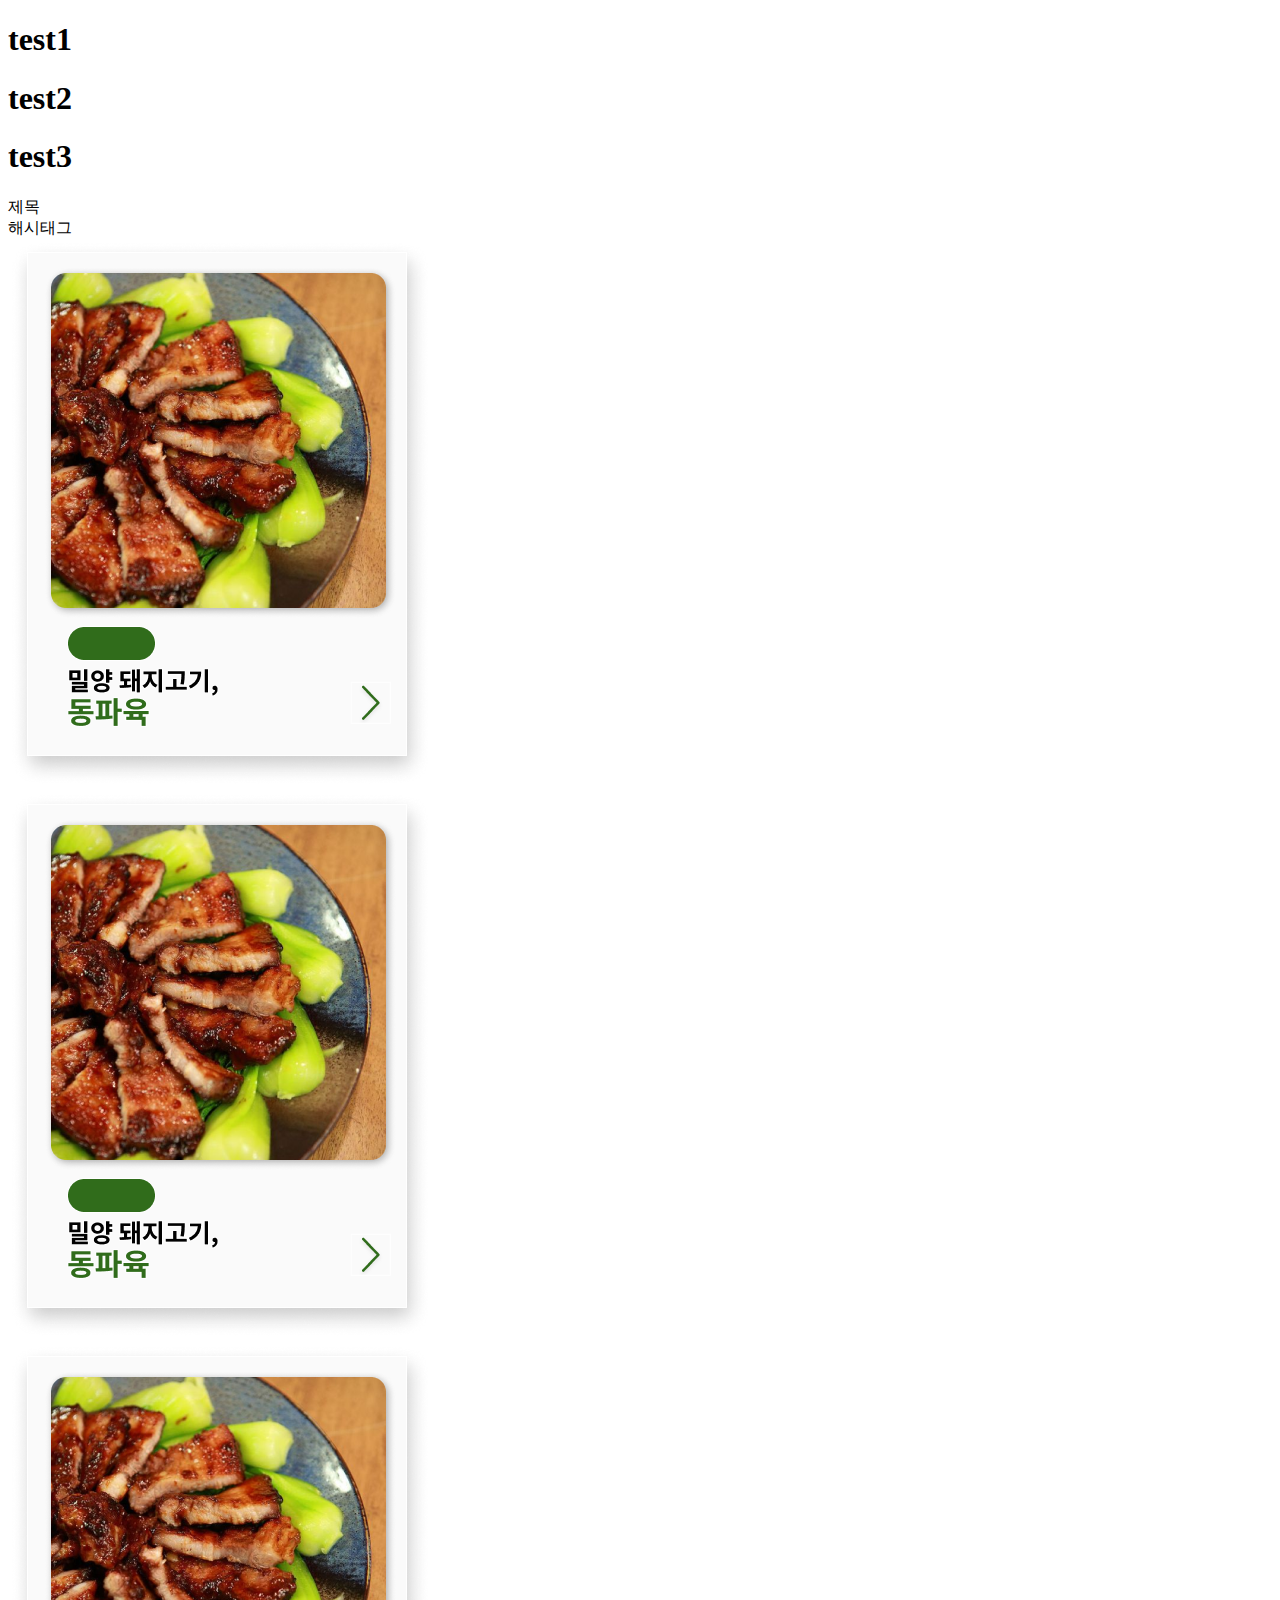
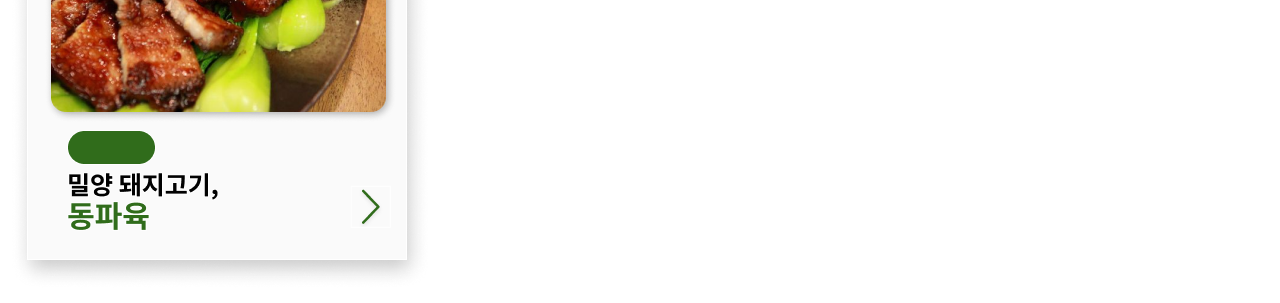
<file: index.html>
<!DOCTYPE html>
<html lang="en">

<head>
    <meta charset="UTF-8">
    <meta name="viewport" content="width=device-width, initial-scale=1.0">
    <title>하</title>
</head>

<body>
    <h1>test1</h1>
    <h1>test2</h1>
    <h1>test3</h1>

    <section>
        <div>제목</div>
        <div>해시태그</div>
        <div class="post_card">
            <img src="/김가현 mypage/images/Group 6.png" alt="">
        </div>
        <div class="post_card">
            <img src="/김가현 mypage/images/Group 6.png" alt="">
        </div>
        <div class="post_card">
            <img src="/김가현 mypage/images/Group 6.png" alt="">
        </div>
    </section>
</body>

</html>
</file>
